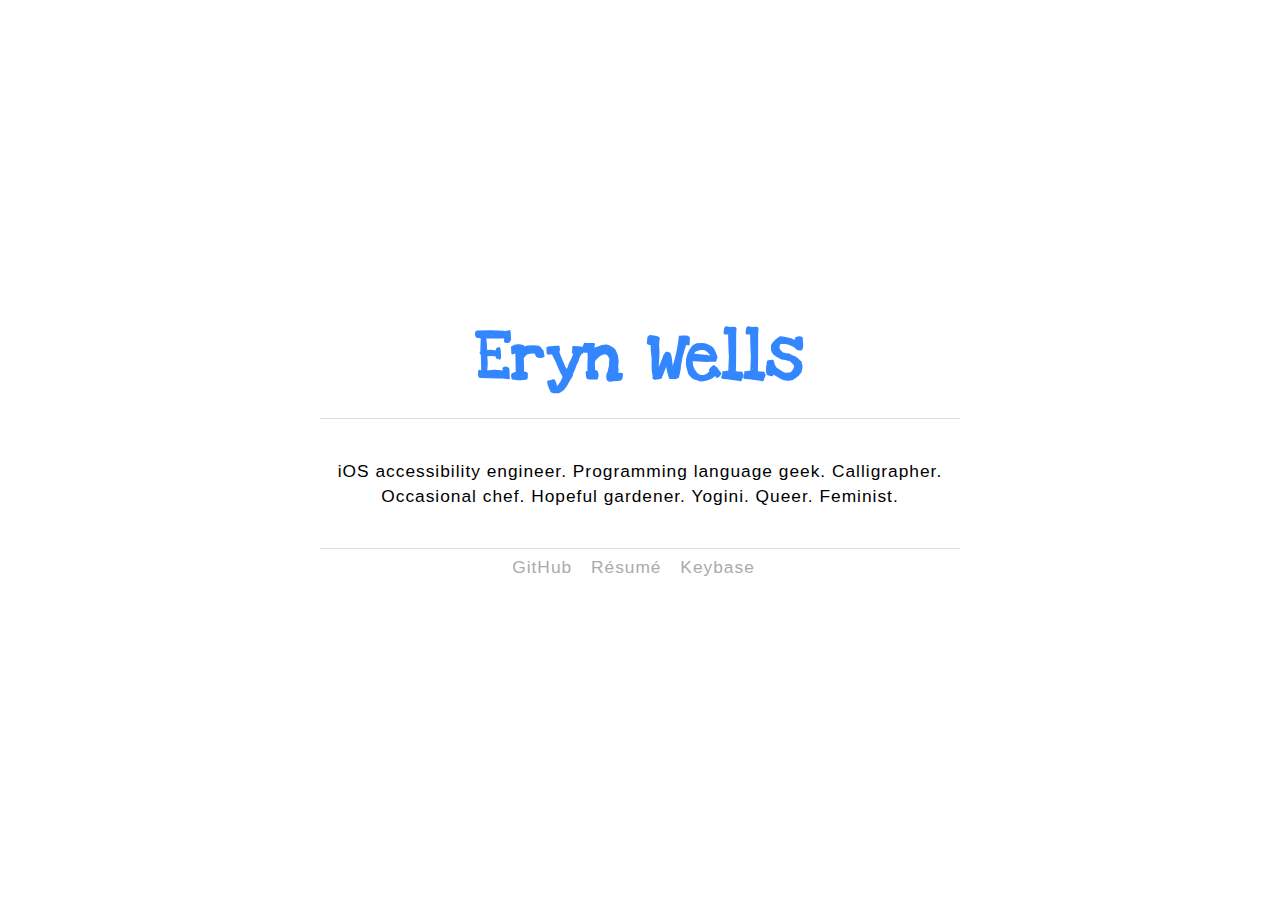
<file: root/index.html>
<!DOCTYPE HTML>
<!-- vim: set tw=120 -->
<html>
<head>
  <meta http-equiv="content-type" content="text/html; charset=utf-8">
  <meta name="viewport" content="width=device-width, initial-scale=1">
  <link rel="stylesheet" href="./styles/home.css" />
  <title>Eryn Wells</title>
</head>
<body>
<main id="home" class="wrapper">
  <header>
    <h1>Eryn Wells</h1>
  </header>
  <div id="content">
    <p>iOS accessibility engineer. Programming language geek. Calligrapher. Occasional chef. Hopeful gardener.
    Yogini. Queer. Feminist.</p>
  </div>
  <nav>
    <a href="https://github.com/erynofwales">GitHub</a>
    <a href="./resume.html">Résumé</a>
    <a href="https://keybase.io/erynofwales">Keybase</a>
  </nav>
</main>
</body>
</html>
</file>
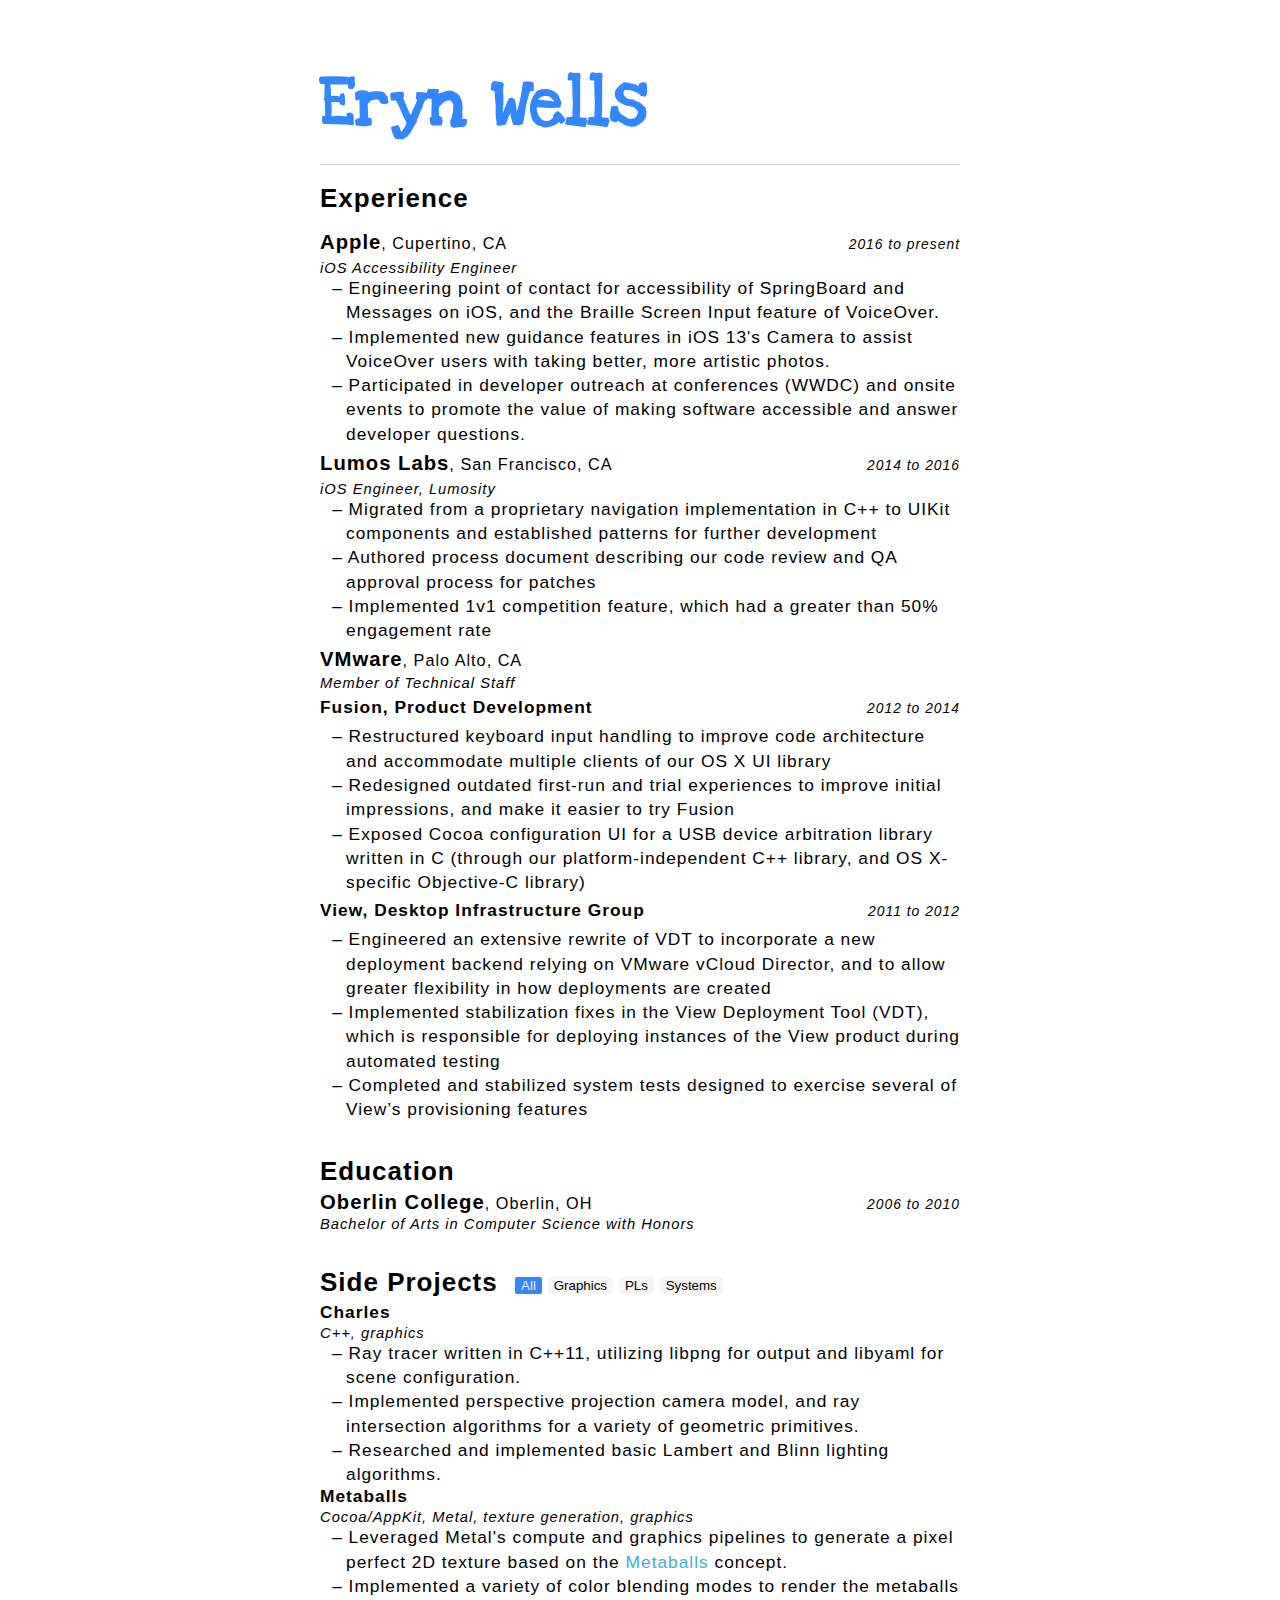
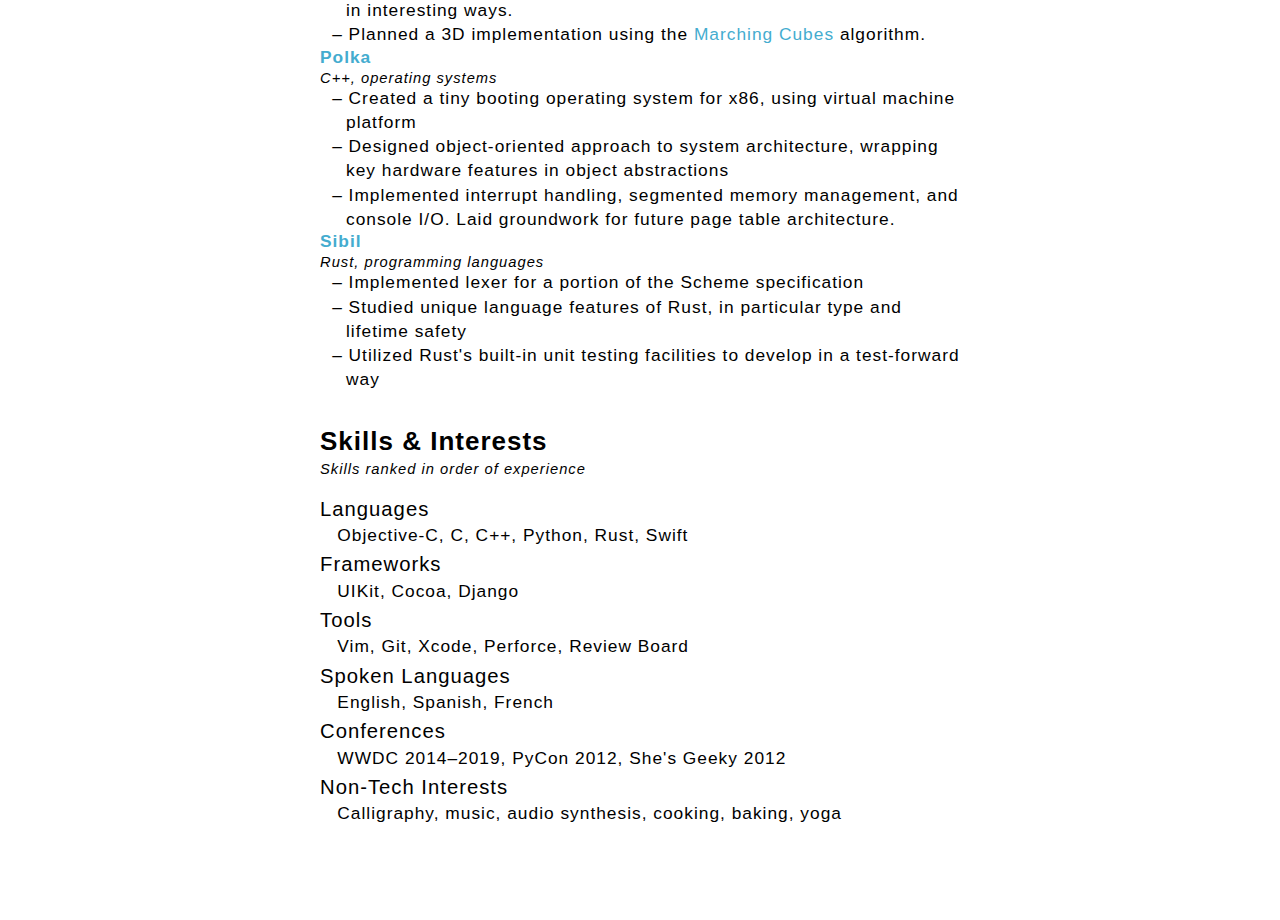
<file: root/resume.html>
<!DOCTYPE html>
<!-- vim: set tw=120: -->
<!-- Updated: 2018-03-15 -->
<html>
<head>
  <meta charset="utf-8">
  <link rel="stylesheet" href="./styles/resume.css" />
  <title>Résumé &mdash; Eryn Wells</title>
</head>
<body>
<main id="resume" class="wrapper">
  <header>
    <h1><a href="./index.html">Eryn Wells</a></h1>
  </header>

  <section id="experience">
    <h2>Experience</h2>
    <section id="apple" class="job">
      <header class="flex-date">
        <h3>Apple<span class="location">Cupertino, CA</span></h3>
        <div class="date">2016 to present</div>
      </header>
      <div class="subtitle">iOS Accessibility Engineer</div>
      <ul>
        <li>Engineering point of contact for accessibility of SpringBoard and Messages on iOS, and the Braille Screen
          Input feature of VoiceOver.</li>
        <li>Implemented new guidance features in iOS 13's Camera to assist VoiceOver users with taking better, more
          artistic photos.</li>
        <li>Participated in developer outreach at conferences (WWDC) and onsite events to promote the value of making
          software accessible and answer developer questions.</li>
        <!--<li>Implemented new features and improvements to core accessibility technologies on iOS.</li>-->
        <!--<li>Drove the implementation of many improvements to first party apps, and worked with app teams within Apple
          to enhance their support for our platform.</li>-->
      </ul>
    </section>

    <section id="lumos" class="job">
      <header class="flex-date">
        <h3>Lumos Labs<span class="location">San Francisco, CA</span></h3>
        <div class="date">2014 to 2016</div>
      </header>
      <div class="subtitle">iOS Engineer, Lumosity</div>
      <ul>
        <li>Migrated from a proprietary navigation implementation in C++ to UIKit components and established patterns
          for further development</li>
        <li>Authored process document describing our code review and QA approval process for patches</li>
        <li>Implemented 1v1 competition feature, which had a greater than 50% engagement rate</li>
      </ul>
    </section>

    <section id="vmware" class="job">
      <header>
        <h3>VMware<span class="location">Palo Alto, CA</span></h3>
      </header>
      <div class="subtitle">Member of Technical Staff</div>
      <header class="flex-date">
        <h4>Fusion, Product Development</h4>
        <div class="date">2012 to 2014</div>
      </header>
      <ul>
        <li>Restructured keyboard input handling to improve code architecture and accommodate multiple clients of our
          OS X UI library</li>
        <li>Redesigned outdated first-run and trial experiences to improve initial impressions, and make it easier to
          try Fusion</li>
        <li>Exposed Cocoa configuration UI for a USB device arbitration library written in C (through our
          platform-independent C++ library, and OS X-specific Objective-C library)</li>
      </ul>
      <header class="flex-date">
        <h4>View, Desktop Infrastructure Group</h4>
        <div class="date">2011 to 2012</div>
      </header>
      <ul>
        <li>Engineered an extensive rewrite of VDT to incorporate a new deployment backend relying on VMware vCloud
          Director, and to allow greater flexibility in how deployments are created</li>
        <li>Implemented stabilization fixes in the View Deployment Tool (VDT), which is responsible for deploying
          instances of the View product during automated testing</li>
        <li>Completed and stabilized system tests designed to exercise several of View’s provisioning features</li>
      </ul>
    </section>  <!-- vmware -->
  </section>    <!-- experience -->

  <section id="education">
    <h2>Education</h2>
    <header class="flex-date">
      <h3>Oberlin College<span class="location">Oberlin, OH</span></h3>
      <div class="date">2006 to 2010</div>
    </header>
    <div class="subtitle">Bachelor of Arts in Computer Science with Honors</div>
  </section>

  <section id="side-projects">
    <div class="flex-buttons">
      <h2>Side Projects</h2>
      <div class="buttons">
        <button class="toggle" data-category="all">All</button>
        <button class="toggle" data-category="graphics">Graphics</button>
        <button class="toggle" data-category="langs">PLs</button>
        <button class="toggle" data-category="systems">Systems</button>
      </div>
    </div>
    <div class="project" data-category="graphics">
      <header class="flex-date">
        <h4>Charles</h4>
      </header>
      <div class="subtitle">C++, graphics</div>
      <ul>
        <li>Ray tracer written in C++11, utilizing libpng for output and libyaml for scene configuration.</li>
        <li>Implemented perspective projection camera model, and ray intersection algorithms for a variety of geometric
          primitives.</li>
        <li>Researched and implemented basic Lambert and Blinn lighting algorithms.</li>
      </ul>
    </div>

    <div class="project" data-category="graphics">
      <header class="flex-date">
        <h4>Metaballs</h4>
      </header>
      <div class="subtitle">Cocoa/AppKit, Metal, texture generation, graphics</div>
      <ul>
        <li>Leveraged Metal's compute and graphics pipelines to generate a pixel perfect 2D texture based on
          the <a href="https://en.wikipedia.org/wiki/Metaballs">Metaballs</a> concept.</li>
        <li>Implemented a variety of color blending modes to render the metaballs in interesting ways.</li>
        <li>Planned a 3D implementation using the <a href="https://en.wikipedia.org/wiki/Marching_cubes">Marching
            Cubes</a> algorithm.</li>
      </ul>
    </div>

    <div class="project" data-category="systems">
      <header class="flex-date">
        <h4><a href="https://github.com/erynofwales/polka">Polka</a></h4>
      </header>
      <div class="subtitle">C++, operating systems</div>
      <ul>
        <li>Created a tiny booting operating system for x86, using virtual machine platform</li>
        <li>Designed object-oriented approach to system architecture, wrapping key hardware features in object
          abstractions</li>
        <li>Implemented interrupt handling, segmented memory management, and console I/O. Laid groundwork for future
          page table architecture.</li>
      </ul>
    </div>

    <div class="project" data-category="langs">
      <header class="flex-date">
        <h4><a href="https://github.com/erynofwales/sibil">Sibil</a></h4>
      </header>
      <div class="subtitle">Rust, programming languages</div>
      <ul>
        <li>Implemented lexer for a portion of the Scheme specification</li>
        <li>Studied unique language features of Rust, in particular type and lifetime safety</li>
        <li>Utilized Rust's built-in unit testing facilities to develop in a test-forward way</li>
      </ul>
    </div>
  </section> <!-- side projects -->

  <section id="skills">
    <h2>Skills &amp; Interests</h2>
    <div class="subtitle">Skills ranked in order of experience</div>
    <dl>
      <dt>Languages</dt>
      <dd>Objective-C, C, C++, Python, Rust, Swift</dd>
      <dt>Frameworks</dt>
      <dd>UIKit, Cocoa, Django</dd>
      <dt>Tools</dt>
      <dd>Vim, Git, Xcode, Perforce, Review Board</dd>
      <dt>Spoken Languages</dt>
      <dd>English, Spanish, French</dd>
      <dt>Conferences</dt>
      <dd>WWDC 2014–2019, PyCon 2012, She's Geeky 2012</dd>
      <dt>Non-Tech Interests</dt>
      <dd>Calligraphy, music, audio synthesis, cooking, baking, yoga</dd>
    </dl>
  </section>
</main>
<script src="./scripts/resume.js"></script>
</body>
</html>
</file>
<file: root/styles/home.css>
@import url(./main.css);

html, body {
    height: 100%;
}

body {
    /* Flex box: center everything vertically */
    align-items: center;
}

.wrapper {
    text-align: center;
}

nav {
    text-align: center;
}

nav a {
    color: #aaa;
    font-weight: 200;
    margin-right: 0.75em;
    -webkit-transition: color 100ms;
    transition: color 100ms;
}

nav a:hover {
    color: #3486ff;
}
</file>
<file: root/styles/resume.css>
@import url(./main.css);

.wrapper {
    margin: 8px;
}

h1 a {
    text-decoration: none;
}

.job header {
    margin-top: 6px;
    margin-bottom: 4px;
}

#resume section:first-of-type {
    margin-top: 1em;
}

h2 {
    margin-bottom: 4px;
}

h3, dt {
    font-size: 1.17em;
}

h3, h4 {
    margin-bottom: 2px;
}

.flex-buttons, .flex-date {
    display: -webkit-flex;
    display: flex;
}

.flex-date {
    align-items: baseline;
}

.flex-date .date {
    margin-left: auto;
}

.flex-buttons {
    align-items: center;
}

.flex-buttons .buttons {
    margin-left: 1em;
}

.date {
    font-size: 80%;
    font-style: italic;
    font-weight: 200;
}

.subtitle {
    font-size: 85%;
    font-style: italic;
}

h3 .location,
h4 .location {
    font-weight: normal;
    font-size: 80%;
}

h3 .location:before,
h4 .location:before {
    content: ", ";
}

#resume > section {
    margin-bottom: 2em;
}

ul {
    clear: both;
    margin: 0;
    padding-left: 1.5em;
}

li {
    list-style: none;
    margin: 0;
    text-indent: -0.80em;
}

li:before {
    content: "– ";
}

dt {
    font-weight: 500;
    margin-top: 3px;
    margin-bottom: 0px;
}

dd {
    margin: 0;
    margin-left: 1em;
}

#side-projects button {
    background-color: #f5f5f5;
    border: none;
    border-radius: 2px;
    display: inline;
}

#side-projects button:hover,
#side-projects .selected {
    background-color: #3486ff;
    color: #eee;
}

@media only screen and (max-width: 500px) {
    .wrapper {
        margin-top: 8px;
    }
}

@media only screen and (min-width: 500px) {
    header {
        margin-bottom: 0;
    }

    .wrapper {
        padding-top: 0;
    }
}

@media only screen and (min-width: 760px) {
    .wrapper {
        width: 640px;
        margin: 0;
        padding: 60px 0;
    }
}

@media only print {
    h1 {
        font-family: Arial, Verdana, sans-serif;
        color: black;
    }

    body {
        margin: 0.25in 0.5in;
    }

    main > header {
        border: none;
    }

    .wrapper {
        margin: 0;
        padding: 0;
    }

    .job header {
        margin-bottom: 0;
    }

    h2 {
        margin-bottom: 0px;
    }

    a {
        color: black;
    }

    #side-projects .buttons {
        display: none;
    }

    #skills dl {
        margin-top: 0.5em;
    }

    #skills dt:before {
        content: "";
        display: block;
    }

    #skills dt:after {
        content: ": ";
    }

    #skills dt, dd {
        display: inline;
    }

    #skills dd {
        margin-left: 0;
    }
}
</file>
